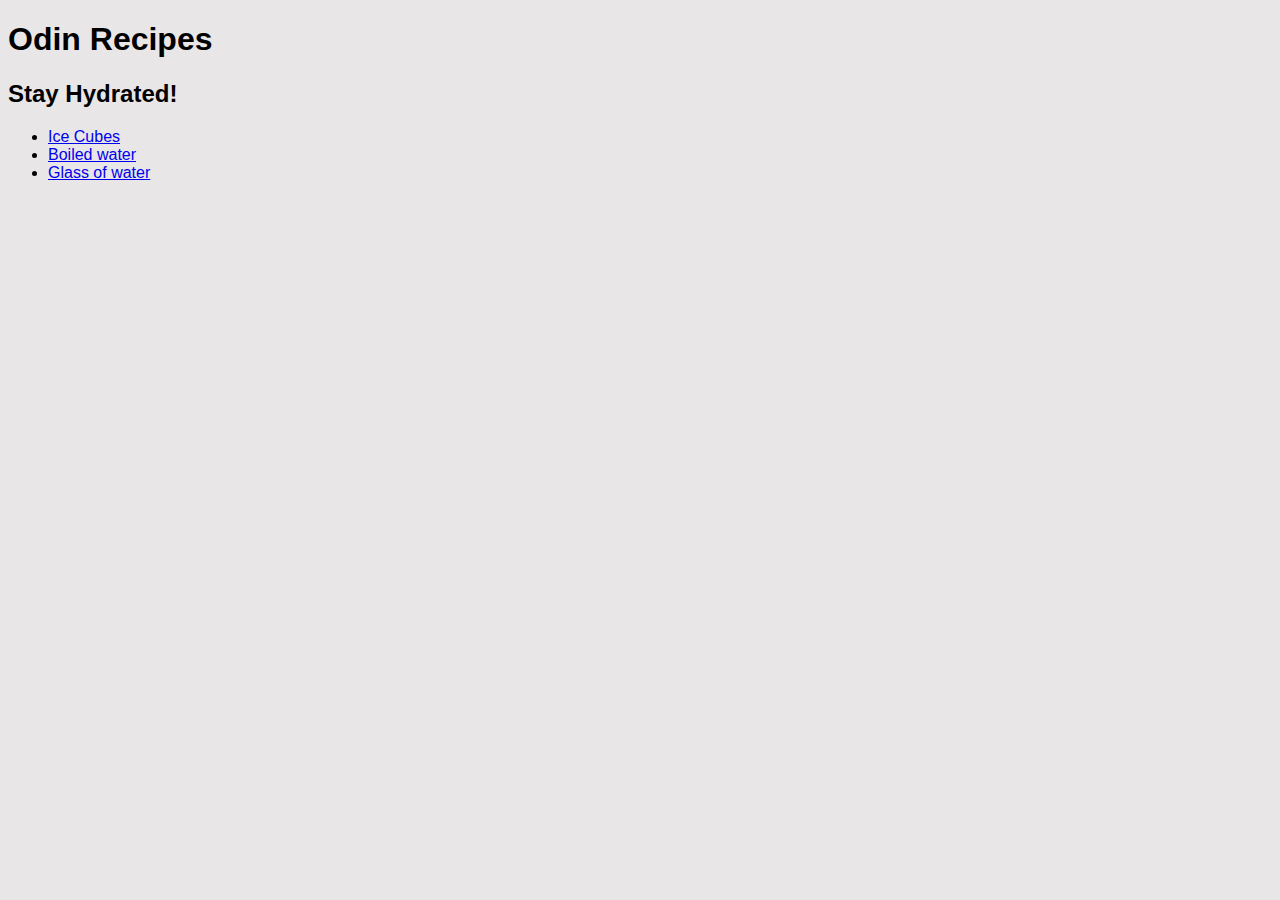
<file: index.html>
<!DOCTYPE html>
<html lang="en">
<head>
    <meta charset="UTF-8">
    <meta http-equiv="X-UA-Compatible" content="IE=edge">
    <meta name="viewport" content="width=device-width, initial-scale=1.0">
    <link rel="stylesheet" href="./css/style.css">
    <title>Odin Recipes</title>
</head>
<body>
    <h1>Odin Recipes</h1>
    <h2>Stay Hydrated!</h2>
    <ul>
        <li><a href="./recipes/icecubes.html">Ice Cubes</a></li>
        <li><a href="./recipes/boiledwater.html">Boiled water</a></li>
        <li><a href="./recipes/glassofwater.html">Glass of water</a></li>
    </ul>
</body>
</html>
</file>
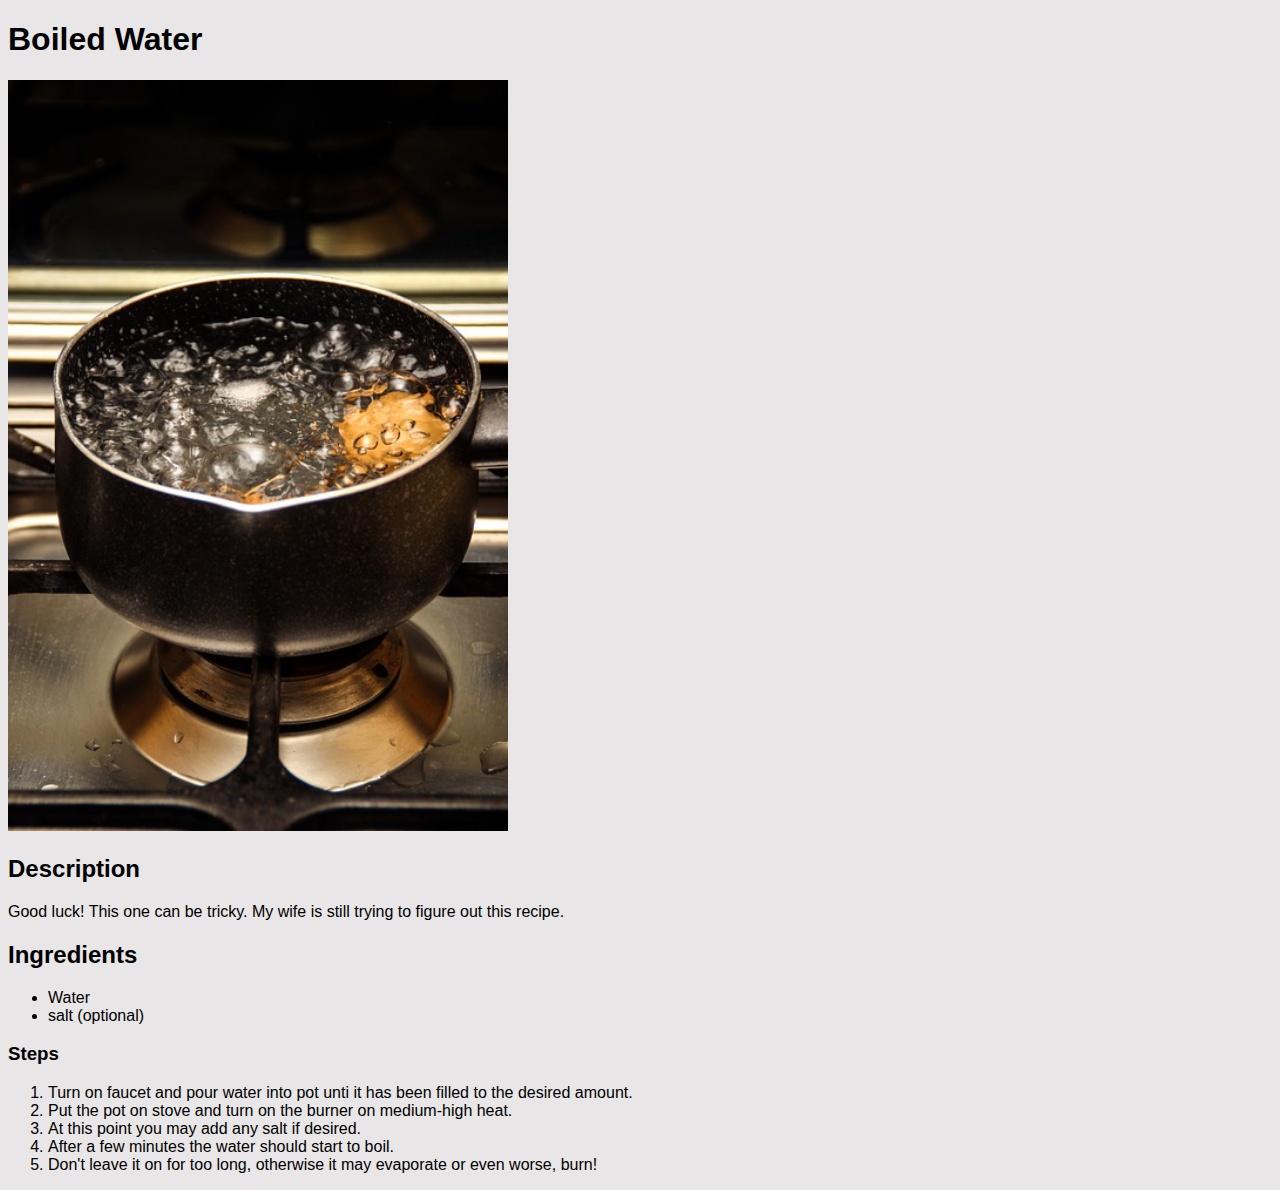
<file: recipes/boiledwater.html>
<!DOCTYPE html>
<html lang="en">
<head>
    <meta charset="UTF-8">
    <meta http-equiv="X-UA-Compatible" content="IE=edge">
    <meta name="viewport" content="width=device-width, initial-scale=1.0">
    <link rel="stylesheet" href="../css/style.css">
    <title>Boiled Water</title>
</head>
<body>
    <h1>Boiled Water</h1>
    <img class="recipeimage" src="../images/boiledwater.jpg" alt="Boiled water">
    <h2>Description</h2>
    <p>Good luck! This one can be tricky. My wife is still trying to figure out this recipe.</p>
    <h2>Ingredients</h2>
    <ul>     
        <li>Water</li>
        <li>salt (optional)</li>
    </ul>
    <h3>Steps</h3>
    <ol>
        <li>Turn on faucet and pour water into pot unti it has been filled to the desired amount.</li>
        <li>Put the pot on stove and turn on the burner on medium-high heat.</li>
        <li>At this point you may add any salt if desired.</li>
        <li>After a few minutes the water should start to boil.</li>
        <li>Don't leave it on for too long, otherwise it may evaporate or even worse, burn!</li>
    </ol>
</body>
</html>
</file>
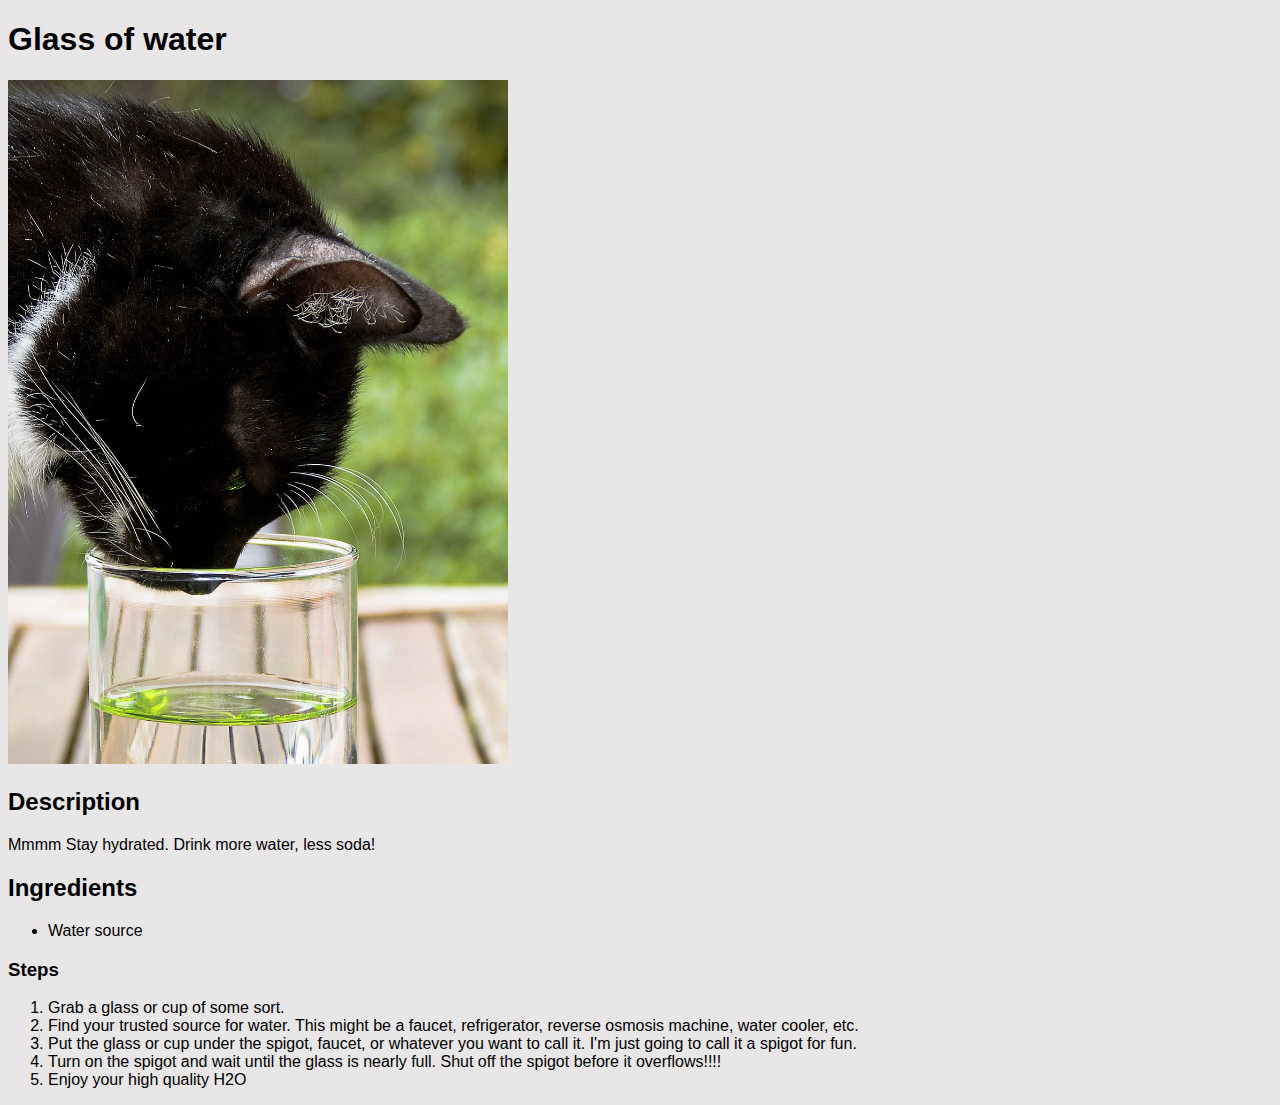
<file: recipes/glassofwater.html>
<!DOCTYPE html>
<html lang="en">
<head>
    <meta charset="UTF-8">
    <meta http-equiv="X-UA-Compatible" content="IE=edge">
    <meta name="viewport" content="width=device-width, initial-scale=1.0">
    <link rel="stylesheet" href="../css/style.css">
    <title>Glass of water</title>
</head>
<body>
    <h1>Glass of water</h1>
    <img class="recipeimage" src="../images/glassofwater.jpg" alt="Glass of water">
    <h2>Description</h2>
    <p>Mmmm Stay hydrated. Drink more water, less soda!</p>
    <h2>Ingredients</h2>
    <ul>
        <li>Water source</li>
    </ul>
    <h3>Steps</h3>
    <ol>
        <li>Grab a glass or cup of some sort.</li>
        <li>Find your trusted source for water. This might be a faucet, refrigerator, reverse osmosis machine, water cooler, etc.</li>
        <li>Put the glass or cup under the spigot, faucet, or whatever you want to call it. I'm just going to call it a spigot for fun.</li>
        <li>Turn on the spigot and wait until the glass is nearly full. Shut off the spigot before it overflows!!!!</li>
        <li>Enjoy your high quality H2O</li>
    </ol>
</body>
</html>
</file>
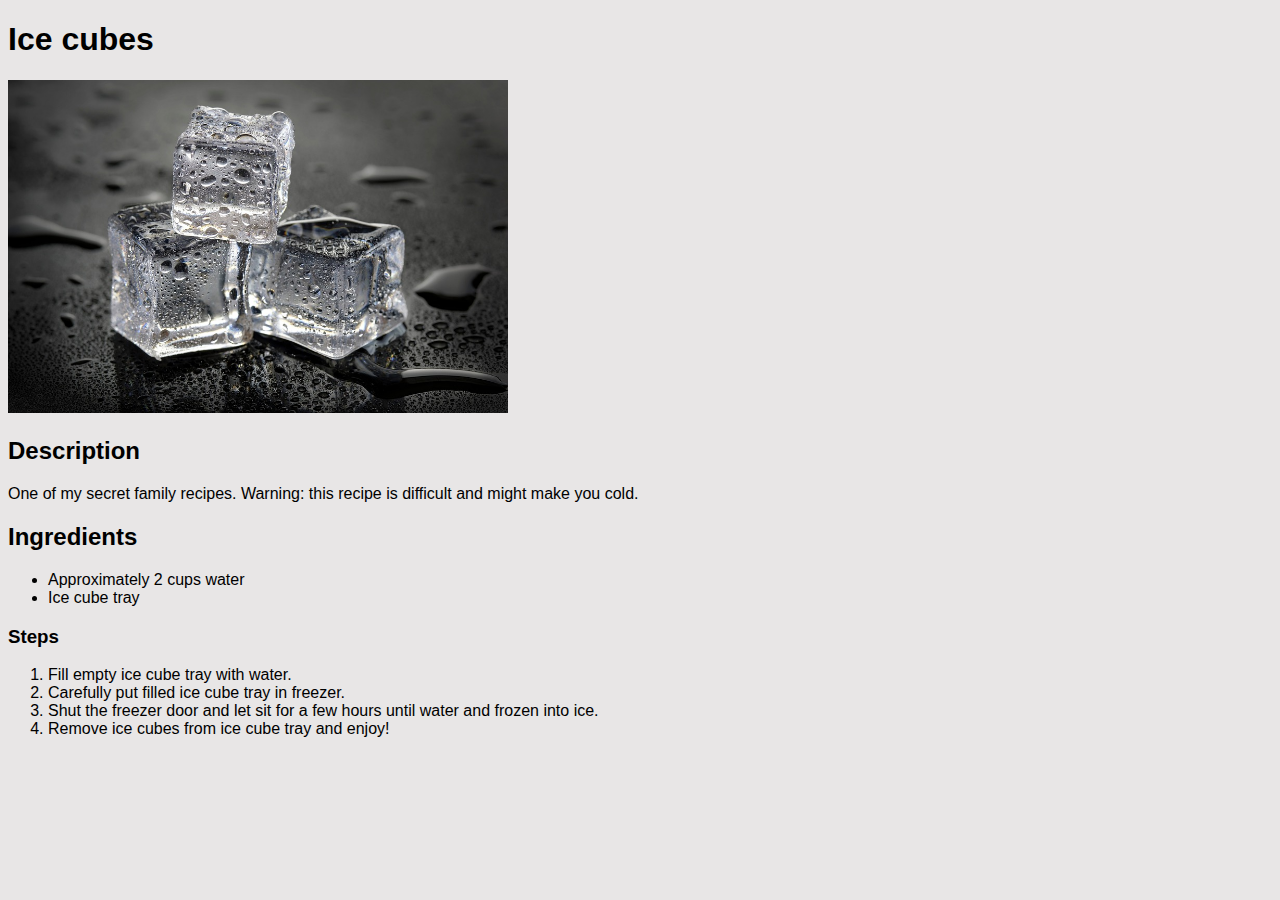
<file: recipes/icecubes.html>
<!DOCTYPE html>
<html lang="en">
<head>
    <meta charset="UTF-8">
    <meta http-equiv="X-UA-Compatible" content="IE=edge">
    <meta name="viewport" content="width=device-width, initial-scale=1.0">
    <link rel="stylesheet" href="../css/style.css">
    <title>Ice cubes</title>
</head>
<body>
    <h1>Ice cubes</h1>
    <img class="recipeimage" src="../images/icecubes.jpeg" alt="Ice cubes">
    <h2>Description</h2>
    <p>One of my secret family recipes. Warning: this recipe is difficult and might make you cold. </p>
    <h2>Ingredients</h2>
    <ul>
        <li>Approximately 2 cups water</li>
        <li>Ice cube tray</li>
    </ul>
    <h3>Steps</h3>
    <ol>
        <li>Fill empty ice cube tray with water.</li>
        <li>Carefully put filled ice cube tray in freezer.</li>
        <li>Shut the freezer door and let sit for a few hours until water and frozen into ice.</li>
        <li>Remove ice cubes from ice cube tray and enjoy!</li>
    </ol>
</body>
</html>
</file>
<file: css/style.css>
* {
    background-color: rgb(232,230,230);
}

.recipeimage {
    height: auto;
    width: 500px;
}

h1, h2, h3, h4, h5, h6 {
    font-family: Helvetica, sans-serif, arial;
}
p, li {
    font-family: Tahoma, sans-serif, arial;
}
</file>
